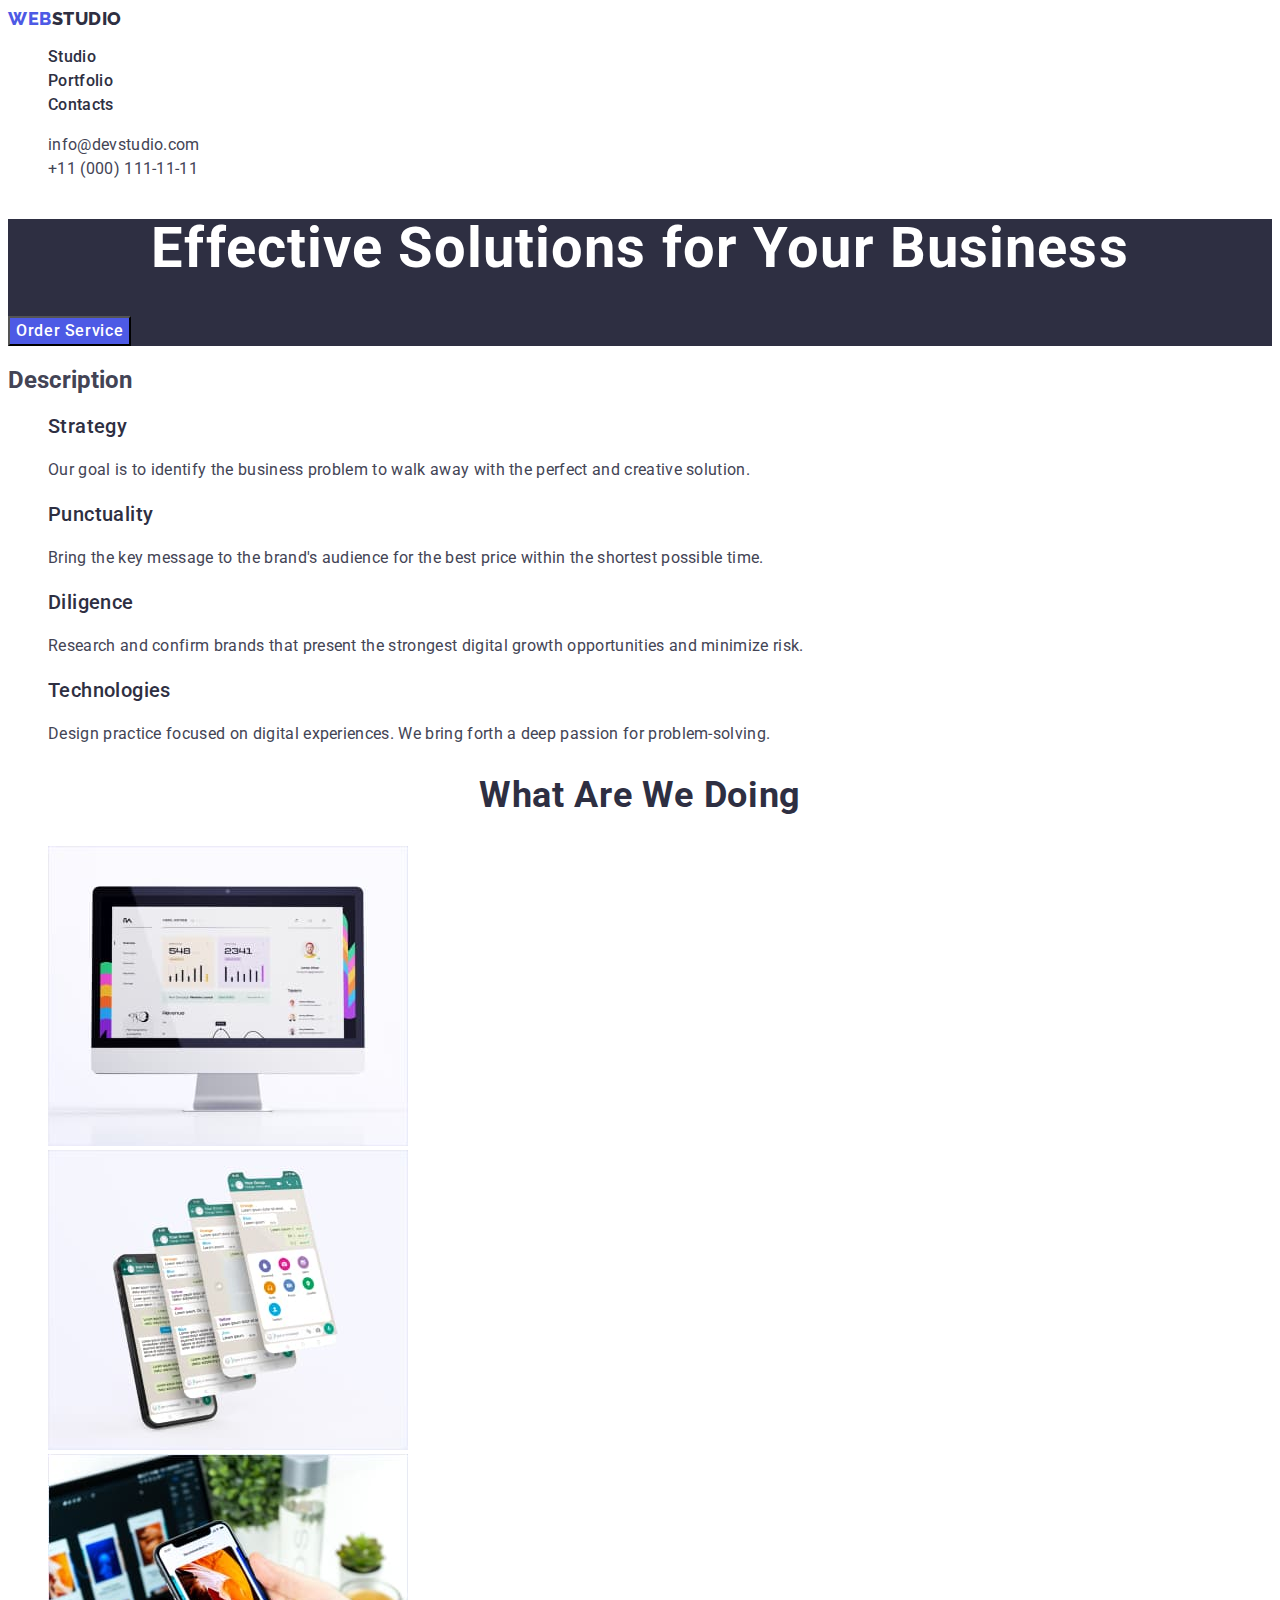
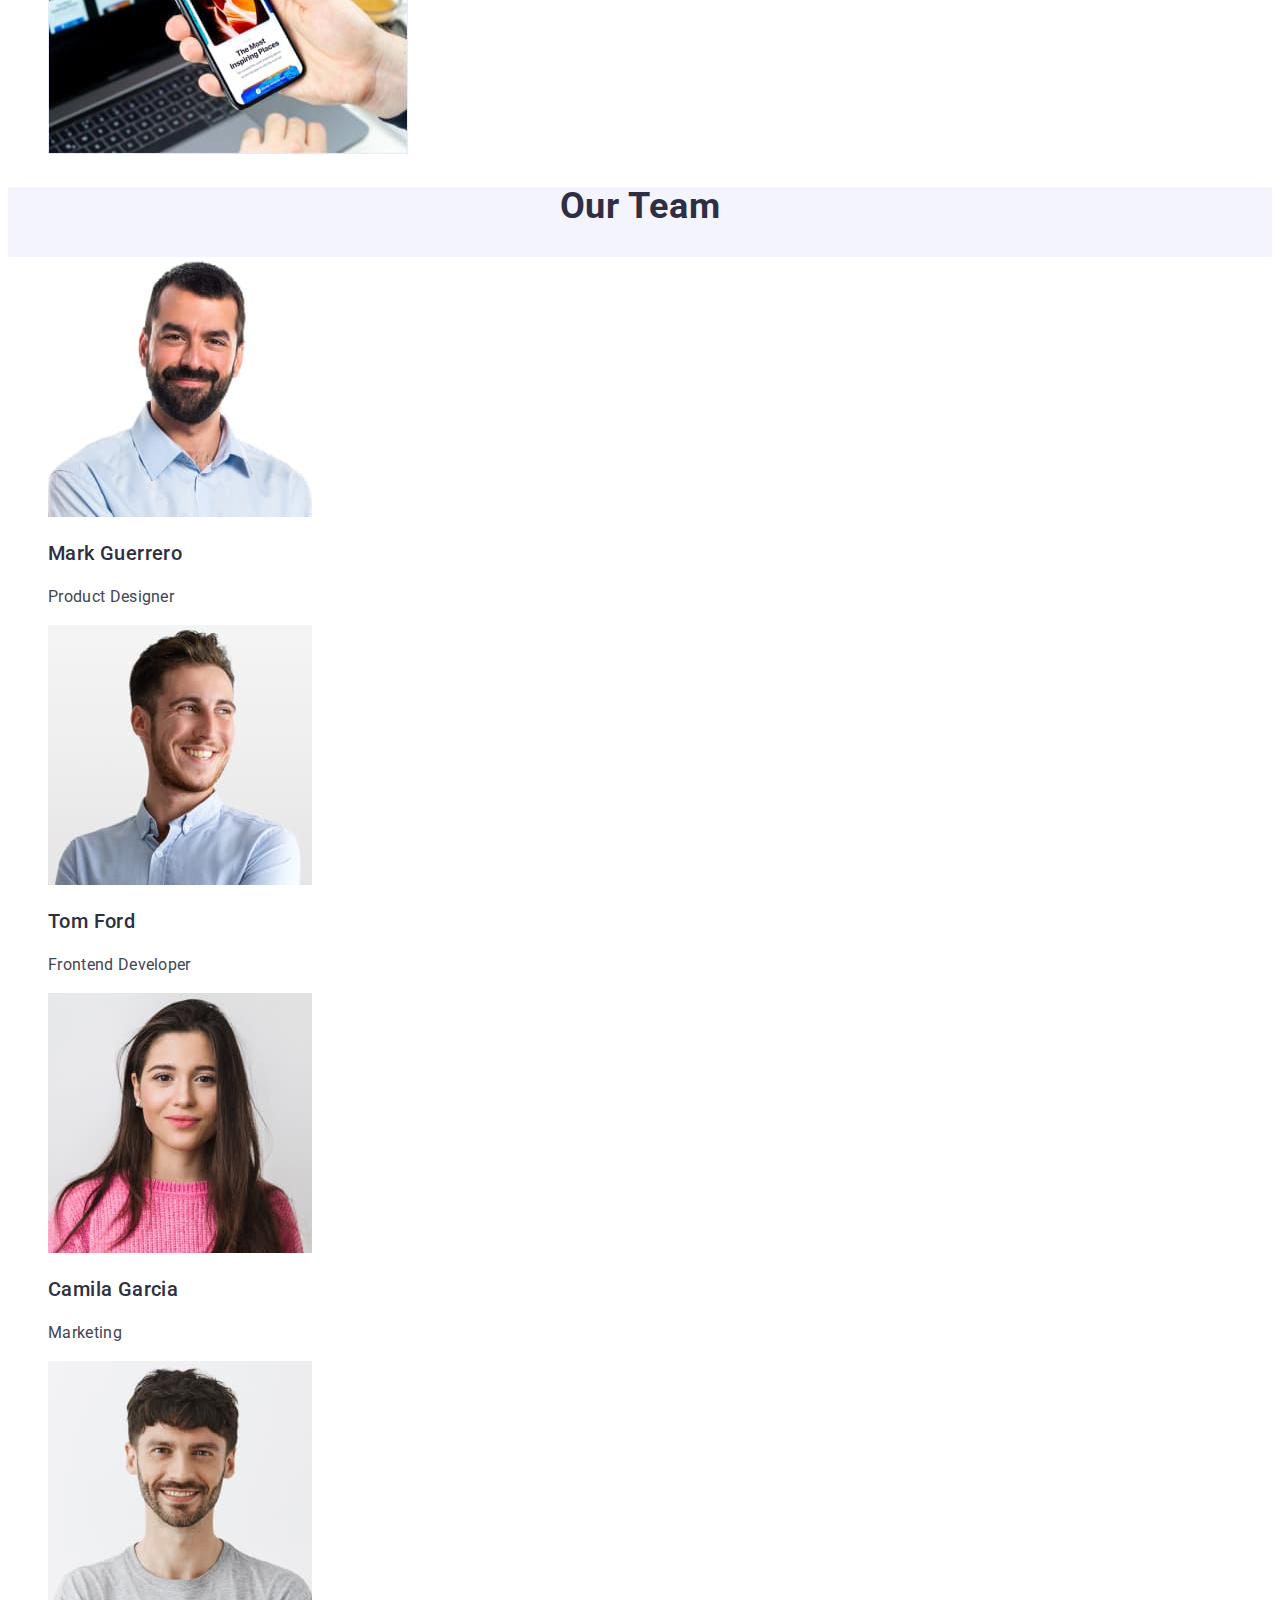
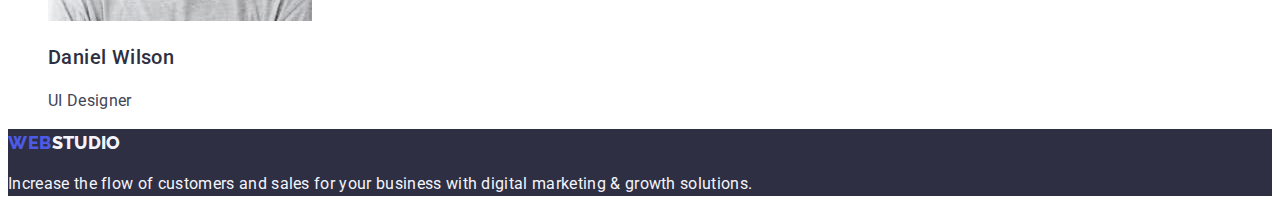
<file: index.html>
<!DOCTYPE html>
<html lang="en">

<head>
    <meta charset="UTF-8">
    <meta name="viewport" content="width=device-width,initial-scale=1.0">
    <title>hw2studio</title>
    <link rel="preconnect" href="https://fonts.googleapis.com">
    <link rel="preconnect" href="https://fonts.gstatic.com" crossorigin>
    <link
        href="https://fonts.googleapis.com/css2?family=Raleway:wght@700&family=Roboto:wght@400;500;700;900&display=swap"
        rel="stylesheet">
    <link href="./css/index.css" rel="stylesheet" />
</head>

<body>
    <header>
        <nav>
            <a href="./index.html" class="link logo-link">Web<span class="logo-studio">Studio</span>
            </a>
            <ul class="list link">
                <li>
                    <a href="./index.html" class="link studio">Studio</a>
                </li>
                <li>
                    <a href="./portfolio.html" class="link studio">Portfolio</a>
                </li>
                <li>
                    <a href="" class="link studio">Contacts</a>
                </li>
            </ul>
        </nav>
        <address class="address link">
            <ul class="list link">
                <li><a href="mailto:info@devstudio.com" class="contact link">info@devstudio.com</a></li>
                <li><a href="tel:+110001111111" class="contact link">+11 (000) 111-11-11</a></li>
            </ul>
        </address>
    </header>
    <main>
        <section class="section-one">
            <h1 class="main-head">Effective Solutions for Your Business</h1>
            <button type="button" class="btn-order">Order Service</button>
        </section>
        <section>
            <h2 class="section">Description</h2>
            <ul class="list">
                <li>
                    <h3 class="description">Strategy</h3>
                    <p class="description-info">Our goal is to identify the business
                        problem to walk away with the perfect and creative solution.</p>
                </li>
                <li>
                    <h3 class="description">Punctuality</h3>
                    <p class="description-info">Bring the key message to the brand's audience for the best price within
                        the shortest possible
                        time.</p>
                </li>
                <li>
                    <h3 class="description">Diligence</h3>
                    <p class="description-info">Research and confirm brands that present the strongest digital growth
                        opportunities and minimize
                        risk.</p>
                </li>
                <li>
                    <h3 class="description">Technologies</h3>
                    <p class="description-info">Design practice focused on digital experiences. We bring forth a deep
                        passion for
                        problem-solving.</p>
                </li>
            </ul>
        </section>
        <section>
            <h2 class="information">What are we doing</h2>
            <ul class="list">
                <li> <img alt="computer screen with website" src="./images/wawdleft.jpg" width="360" height="300" />
                </li>
                <li> <img alt="mobile phone shows websites" src="./images/wawdcentre.jpg" width="360" height="300" />
                </li>
                <li> <img alt="computer screen and phone screen" src="./images/wawdright.jpg" width="360"
                        height="300" /></li>
            </ul>
        </section>
        <section class="team">
            <h2 class="information-team">Our Team</h2>
            <ul class="list">
                <li class="list-team"> <img alt="man in a blue shirt with short stubble" src="./images/ourteammark.jpg"
                        width="264" height="260" />
                    <h3 class="description">Mark Guerrero</h3>
                    <p class="team-job">Product Designer</p>
                </li>
                <li class="list-team"> <img alt="man in blue shirt with a wide smile" src="./images/ourteamtom.jpg"
                        width="264" height="260" />
                    <h3 class="description">Tom Ford</h3>
                    <p class="team-job">Frontend Developer</p>
                </li>
                <li class="list-team"> <img alt="the woman in a pink sweatshirt has long dark hair"
                        src="./images/ourteamcamila.jpg" width="264" height="260" />
                    <h3 class="description">Camila Garcia</h3>
                    <p class="team-job">Marketing</p>
                </li>
                <li class="list-team"> <img alt="man in a gray T-shirt with short stubble"
                        src="./images/ourteamdeniel.jpg" width="264" height="260" />
                    <h3 class="description">Daniel Wilson</h3>
                    <p class="team-job">UI Designer</p>
                </li>
            </ul>
        </section>
    </main>
    <footer class="footer">
        <a href="./index.html" class="logo-link link">Web<span class="logo-studio-footer">Studio</span></a>
        <p class="paragraf-botom">Increase the flow of customers and sales for your business with digital marketing &
            growth solutions.</p>
    </footer>
</body>

</html>
</file>
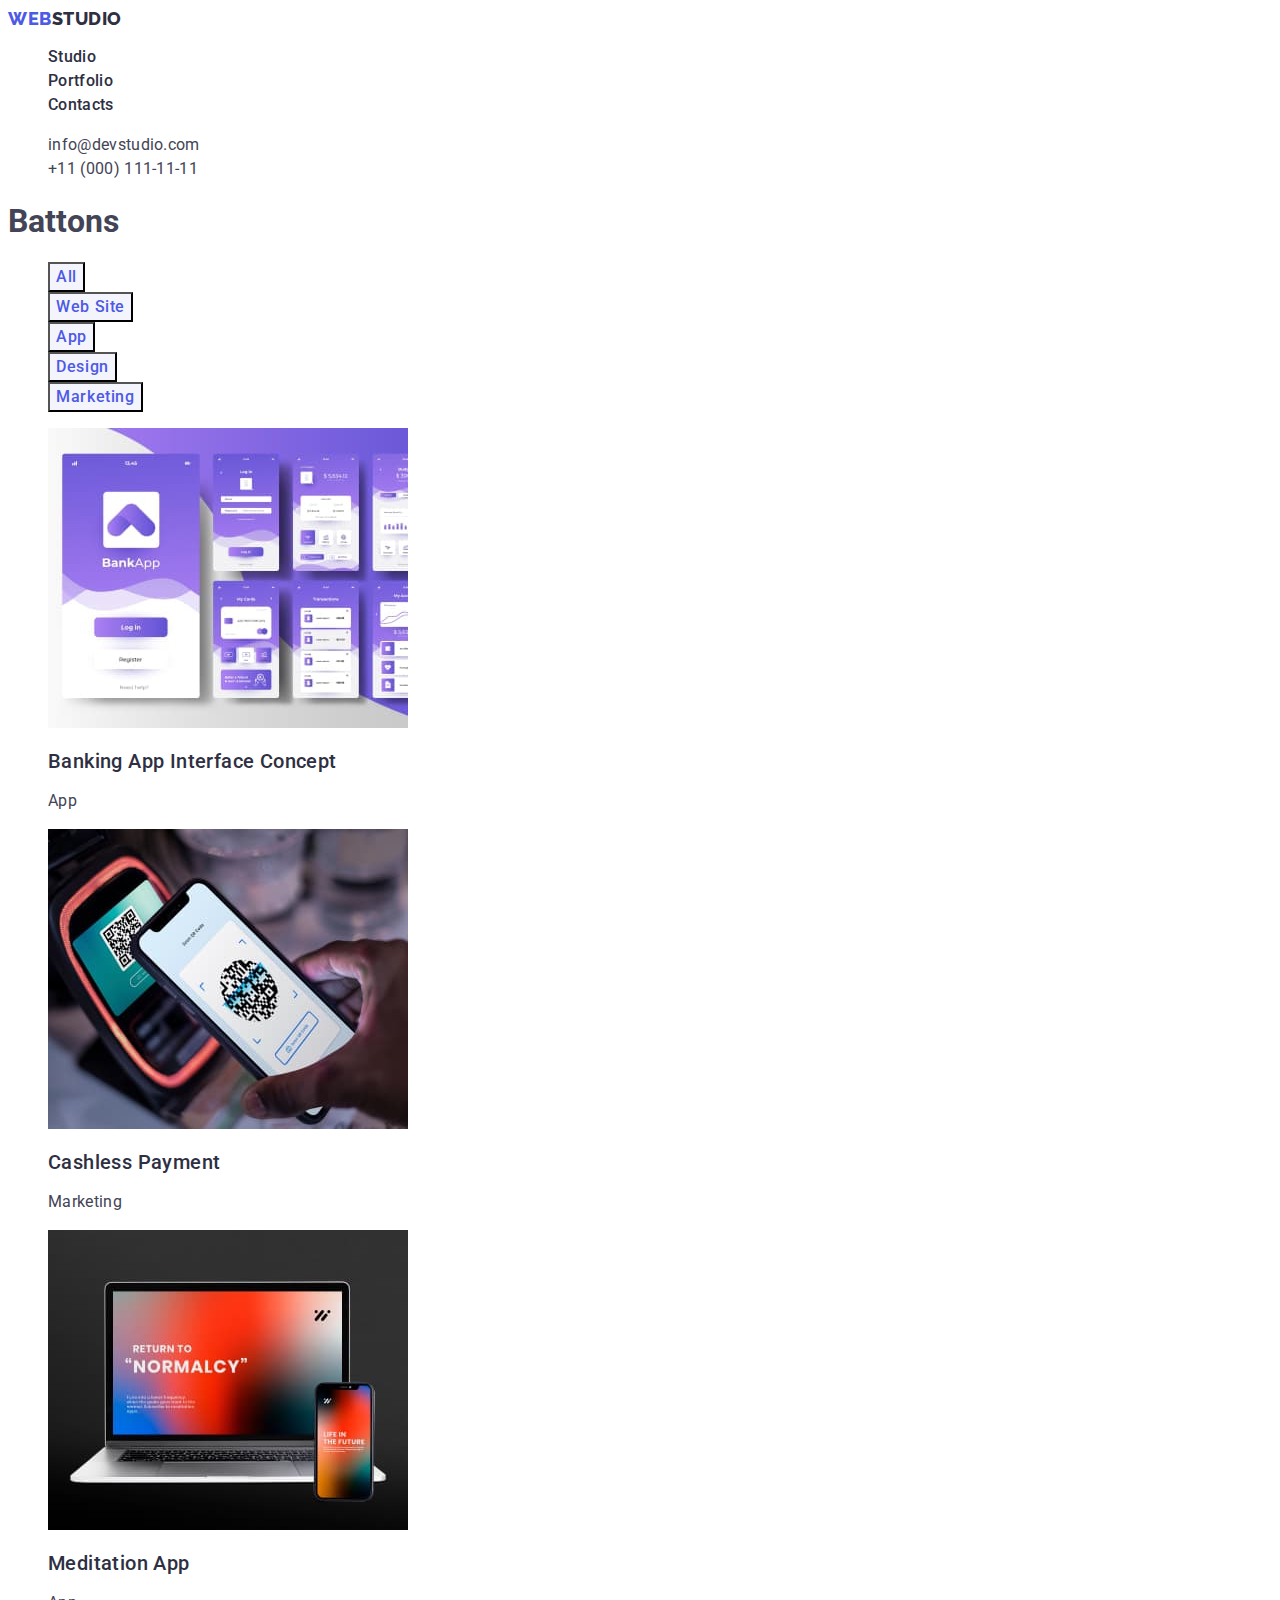
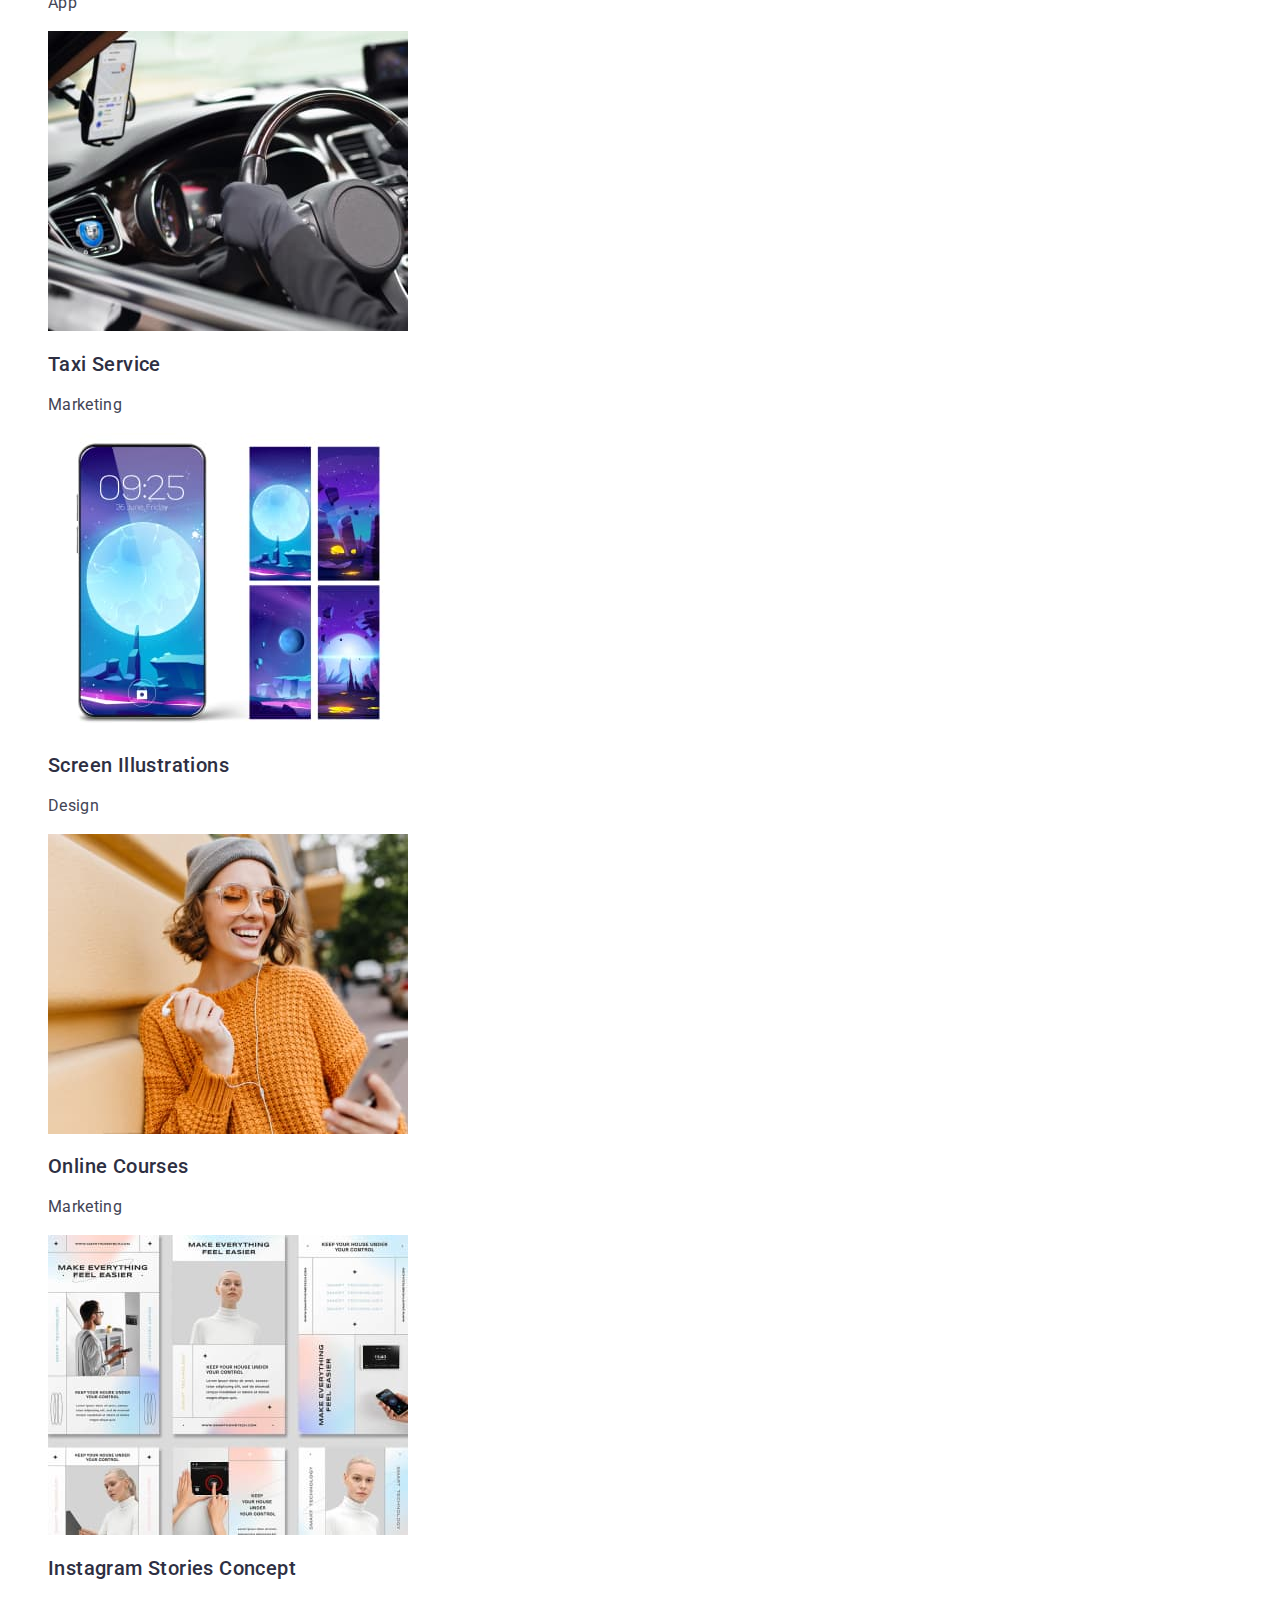
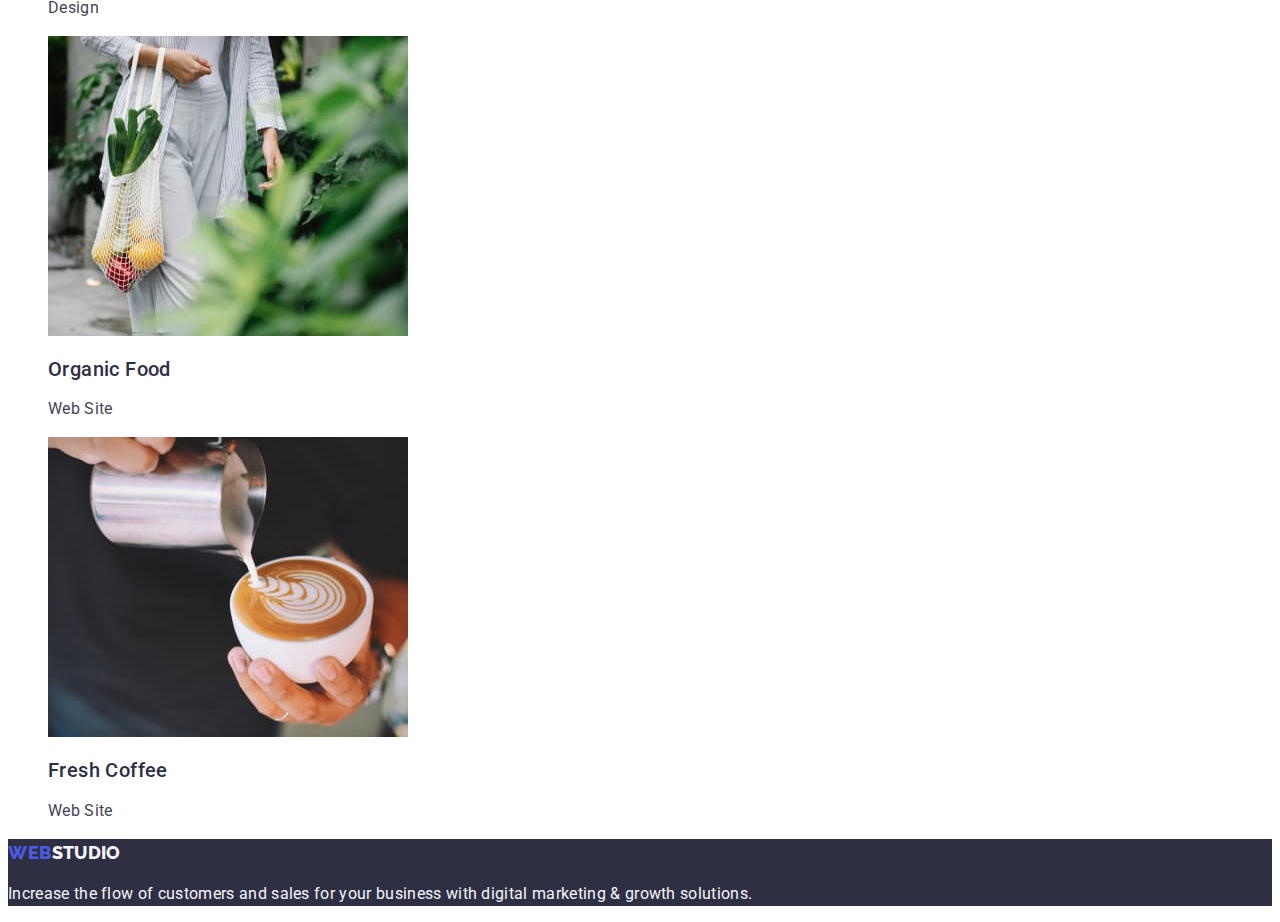
<file: portfolio.html>
<!DOCTYPE html>
<html lang="en">

<head>
    <meta charset="UTF-8">
    <meta name="viewport" content="width=device-width,initial-scale=1.0">
    <title>hw2portfolio</title>
    <link rel="preconnect" href="https://fonts.googleapis.com">
    <link rel="preconnect" href="https://fonts.gstatic.com" crossorigin>
    <link
        href="https://fonts.googleapis.com/css2?family=Raleway:wght@700&family=Roboto:wght@400;500;700;900&display=swap"
        rel="stylesheet">
    <link href="./css/index.css" rel="stylesheet" />
</head>

<body>
    <header>
        <nav>
            <a href="./index.html" class="link logo-link">Web<span class="logo-studio">Studio</span>
            </a>
            <ul class="list link">
                <li>
                    <a href="./index.html" class="link studio">Studio</a>
                </li>
                <li>
                    <a href="./portfolio.html" class="link studio">Portfolio</a>
                </li>
                <li>
                    <a href="" class="link studio">Contacts</a>
                </li>
            </ul>
        </nav>
        <address class="address link">
            <ul class="list link">
                <li><a href="mailto:info@devstudio.com" class="contact link">info@devstudio.com</a></li>
                <li><a href="tel:+110001111111" class="contact link">+11 (000) 111-11-11</a></li>
            </ul>
        </address>
    </header>
    <main>
        <section>
            <h1 class="section">Battons</h1>
            <ul class="list filter-list">
                <li><button type="button" class="filter-button">All</button></li>
                <li><button class="filter-button" type="button">Web Site</button></li>
                <li><button class="filter-button" type="button">App</button></li>
                <li><button class="filter-button" type="button">Design</button></li>
                <li><button class="filter-button" type="button">Marketing</button></li>
            </ul>
            <ul class="list list-img">
                <li><a class="link"><img alt="banking app screens" src="./images/baic.jpg" width="360" height="300" />
                        <h2 class="filter-h">Banking App Interface Concept</h2>
                        <p class="filter-p">App</p>
                    </a>
                </li>
                <li><a class="link"><img alt="scan qr code" src="./images/cp.jpg" width="360" height="300" />
                        <h2 class="filter-h">Cashless Payment</h2>
                        <p class="filter-p">Marketing</p>
                    </a>
                </li>
                <li><a class="link"><img alt="gray laptop and phone showing app" src="./images/ma.jpg" width="360"
                            height="300" />
                        <h2 class="filter-h">Meditation App</h2>
                        <p class="filter-p">App</p>
                    </a>
                </li>
                <li><a class="link"><img
                            alt="hands in black gloves hold the steering wheel of the car, the dashboard of the car and the phone shows the navigation"
                            src="./images/ts.jpg" width="360" height="300" />
                        <h2 class="filter-h">Taxi Service</h2>
                        <p class="filter-p">Marketing</p>
                    </a>
                </li>
                <li><a class="link"><img
                            alt="the phone shows a picture and next to the phone are four examples of pictures"
                            src="./images/si.jpg" width="360" height="300" />
                        <h2 class="filter-h">Screen Illustrations</h2>
                        <p class="filter-p">Design</p>
                    </a>
                </li>
                <li><a class="link"><img
                            alt="smiling girl in gray cap with short hair in sunglasses, orange sweater.  standing on the street holding a phone in one hand and headphones in the other"
                            src="./images/oc.jpg" width="360" height="300" />
                        <h2 class="filter-h">Online Courses</h2>
                        <p class="filter-p">Marketing</p>
                    </a>
                </li>
                <li><a class="link"><img alt="six examples for Instagram" src="./images/isc.jpg" width="360"
                            height="300" />
                        <h2 class="filter-h">Instagram Stories Concept</h2>
                        <p class="filter-p">Design</p>
                    </a>
                </li>
                <li><a class="link"><img
                            alt="a female body in light clothes carries vegetables in a white net on the street"
                            src="./images/of.jpg" width="360" height="300" />
                        <h2 class="filter-h">Organic Food</h2>
                        <p class="filter-p">Web Site</p>
                    </a>
                </li>
                <li><a class="link"><img
                            alt="a man's hand holds a white cup of coffee and the other hand pours whipped milk"
                            src="./images/fc.jpg" width="360" height="300" />
                        <h2 class="filter-h">Fresh Coffee</h2>
                        <p class="filter-p">Web Site</p>
                    </a>
                </li>
            </ul>
        </section>
    </main>
    <footer class="footer">
        <a href="./index.html" class="logo-link link">Web<span class="logo-studio-footer">Studio</span></a>
        <p class="paragraf-botom">Increase the flow of customers and sales for your business with digital marketing &
            growth solutions.</p>
    </footer>
</body>

</html>
</file>
<file: css/index.css>
body {
    font-family: "Roboto", sans-serif;
    color: #434455;
    background-color: #FFFFFF;
}

:root {
    --primary-brand-color: #4d5ae5;
    --pressed-state-color: #404BBF;
    --dark-color: #2E2F42;
    --text-color: #434455;
    --light-color: #F4F4FD;
    --white-background-color: #ffffff;
}

.section-one {
    background-color: #2E2F42;
}

.main-head {
    font-size: 56px;
    line-height: 1.07;
    text-align: center;
    letter-spacing: 0.02em;
    color: #FFFFFF;
}

.list-navigator {
    font-weight: 500;
    font-size: 16px;
    line-height: 1.5;
    letter-spacing: 0.02em;
    color: #2E2F42;
    list-style: none;
}

.filter-list {
    color: #FFFFFF;

}

.btn-order {
    font-family: "Roboto", sans-serif;
    font-weight: 500;
    font-size: 16px;
    line-height: 1.5;
    letter-spacing: 0.04em;
    background-color: #4D5AE5;
    color: #FFFFFF;
    cursor: pointer;
}

.btn-order:hover,
.btn-order:focus {
    background-color: #404BBF;
}

.filter-button {
    letter-spacing: 0.04em;
    line-height: 1.5;
    font-size: 16px;
    font-weight: 500;
    font-family: "Roboto", sans-serif;
    background-color: #F4F4FD;
    color: #4D5AE5;
    cursor: pointer;
}

.filter-button:hover,
.filter-button:focus {
    background-color: #404BBF;
    color: #FFFFFF;
}

.list-img {
    list-style: none;
}

.logo-link {
    font-family: "Raleway", sans-serif;
    font-weight: 800;
    font-size: 18px;
    line-height: 1.17;
    letter-spacing: 0.03em;
    text-transform: uppercase;
    color: var(--primary-brand-color)
}

.link {
    text-decoration: none;
}

.link:hover,
.link:focus {
    color: #404BBF;

}

.address {
    font-style: normal;
}

.logo-studio {
    font-family: Raleway;
    color: var(--dark-color);
}

.logo-studio-footer {
    color: var(--light-color);
    line-height: 1.5;
    letter-spacing: 0.02em;
}

.footer {
    background-color: var(--dark-color);
}

.paragraf-botom {
    letter-spacing: 0.02em;
    line-height: 1.5;
    color: var(--light-color);
}

.list-nav {
    color: #2E2F42;
    cursor: pointer;
    text-decoration: none;
}

.list-nav:hover,
.list-nav:focus {
    color: #404BBF;
}

.contact {
    color: #434455;
    font-style: normal;
    text-decoration: none;
    line-height: 1.5;
    letter-spacing: 0.02em;
}

.contact:hover,
.contact:focus {
    color: #404BBF;
}

.filter-h {
    font-weight: 500;
    font-size: 20px;
    line-height: 1.2;
    letter-spacing: 0.02em;
    color: #2E2F42;
}

.filter-p {
    line-height: 1.5;
    letter-spacing: 0.02em;
    color: #434455;
}

.description {
    font-weight: 500;
    letter-spacing: 0.02em;
    line-height: 1.2;
    font-size: 20px;
    color: #2E2F42;
}

.description-info {
    letter-spacing: 0.02em;
    line-height: 1.5;
    color: #434455;
}

.information {
    text-transform: capitalize;
    letter-spacing: 0.02em;
    text-align: center;
    line-height: 1.11;
    font-size: 36px;
    color: #2E2F42;
}

.studio {
    font-weight: 500;
    line-height: 1.5;
    letter-spacing: 0.02em;
    color: var(--dark-color);
}

.team {
    background-color: #F4F4FD;
}

.list {
    list-style: none;
    background-color: #FFFFFF;
}

.information-team {
    text-transform: capitalize;
    letter-spacing: 0.02em;
    text-align: center;
    line-height: 1.11;
    font-size: 36px;
    color: #2E2F42
}

.list-team {
    background-color: #FFFFFF
}

.team-job {
    letter-spacing: 0.02em;
    line-height: 1.5;
    color: #434455
}
</file>
